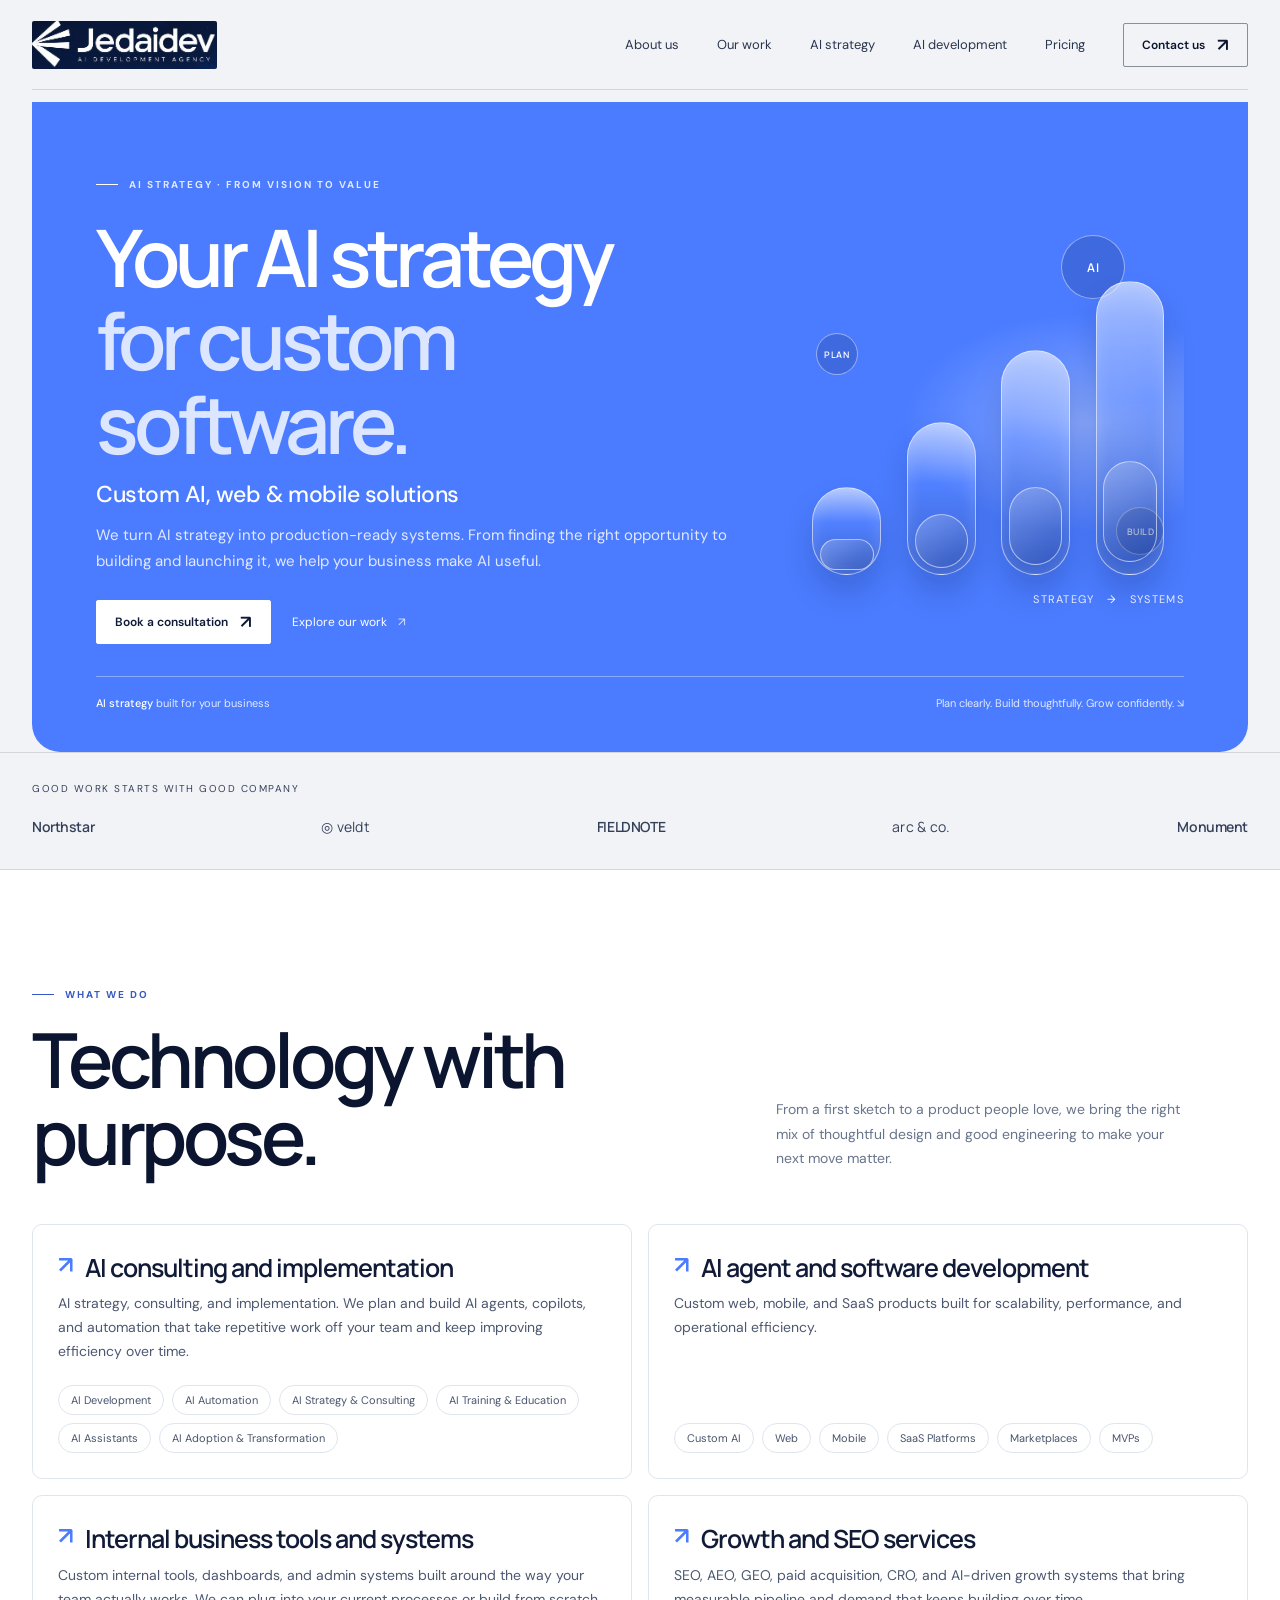
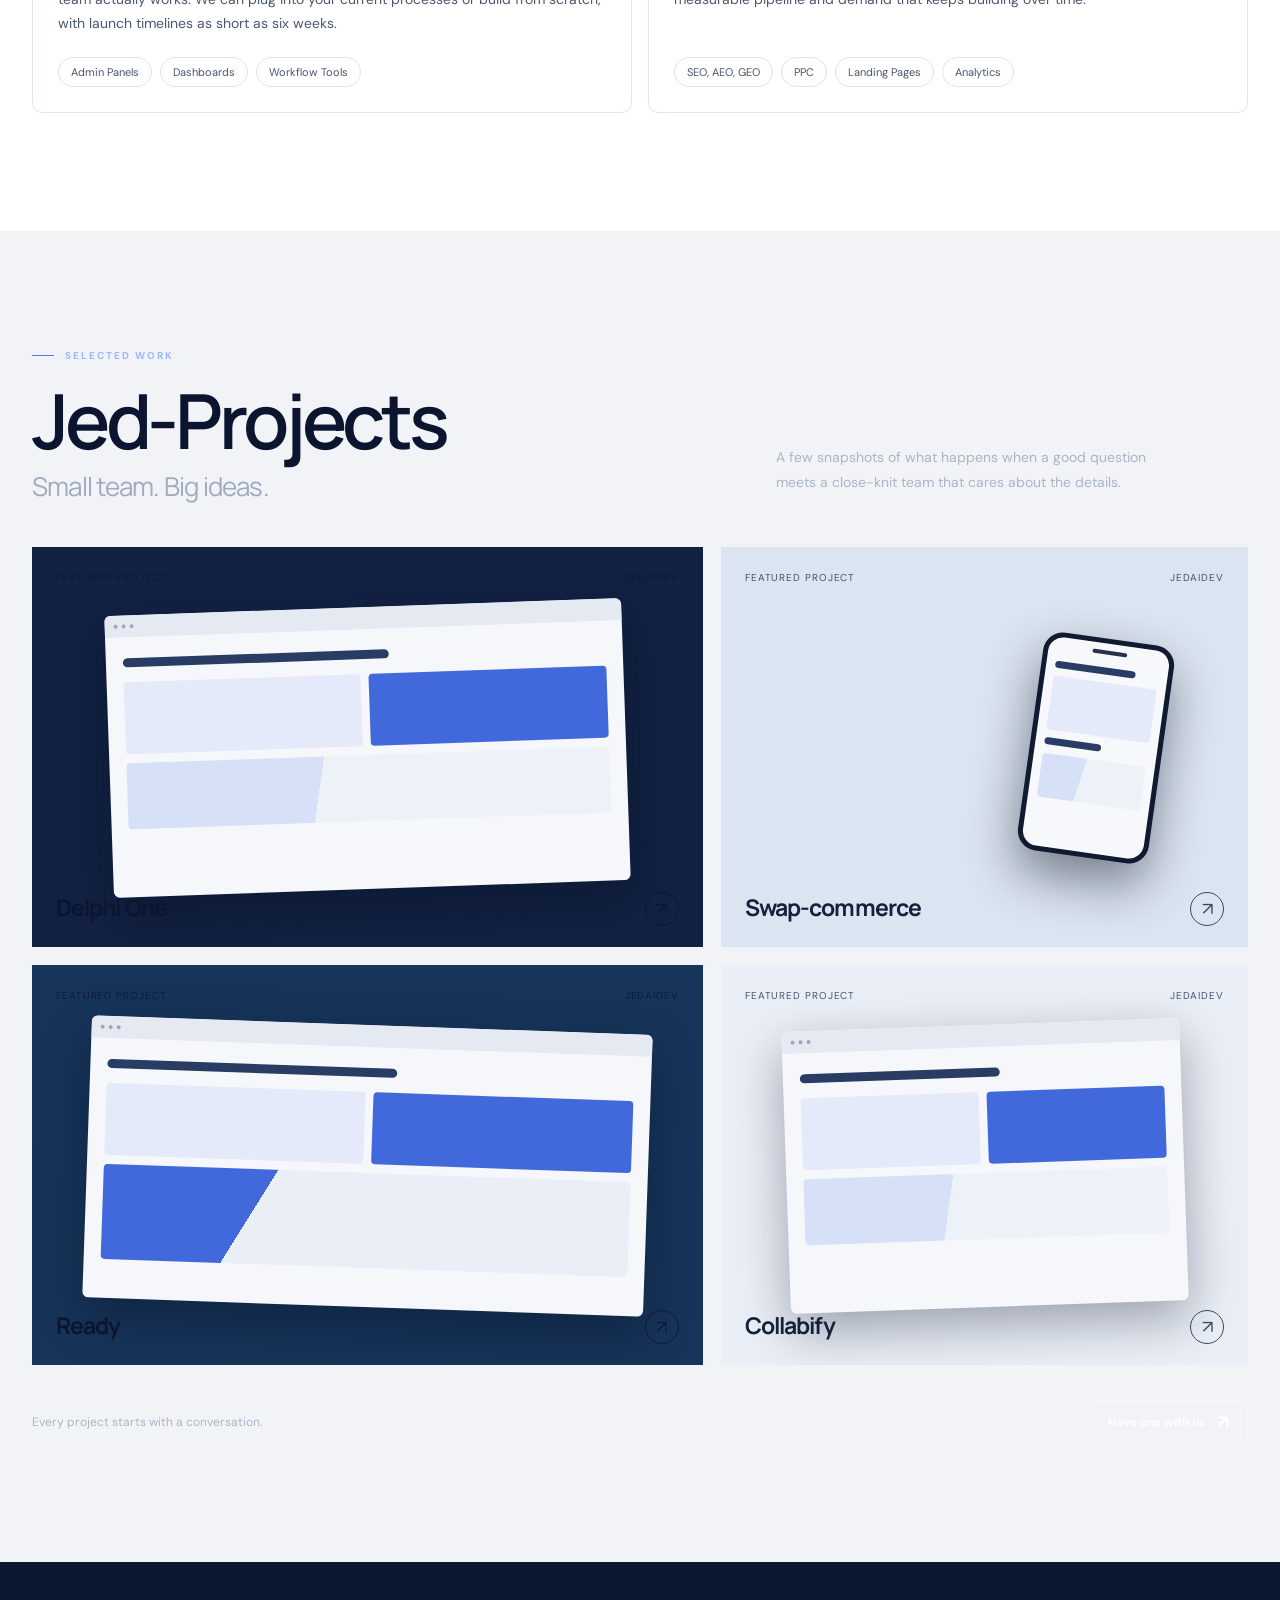
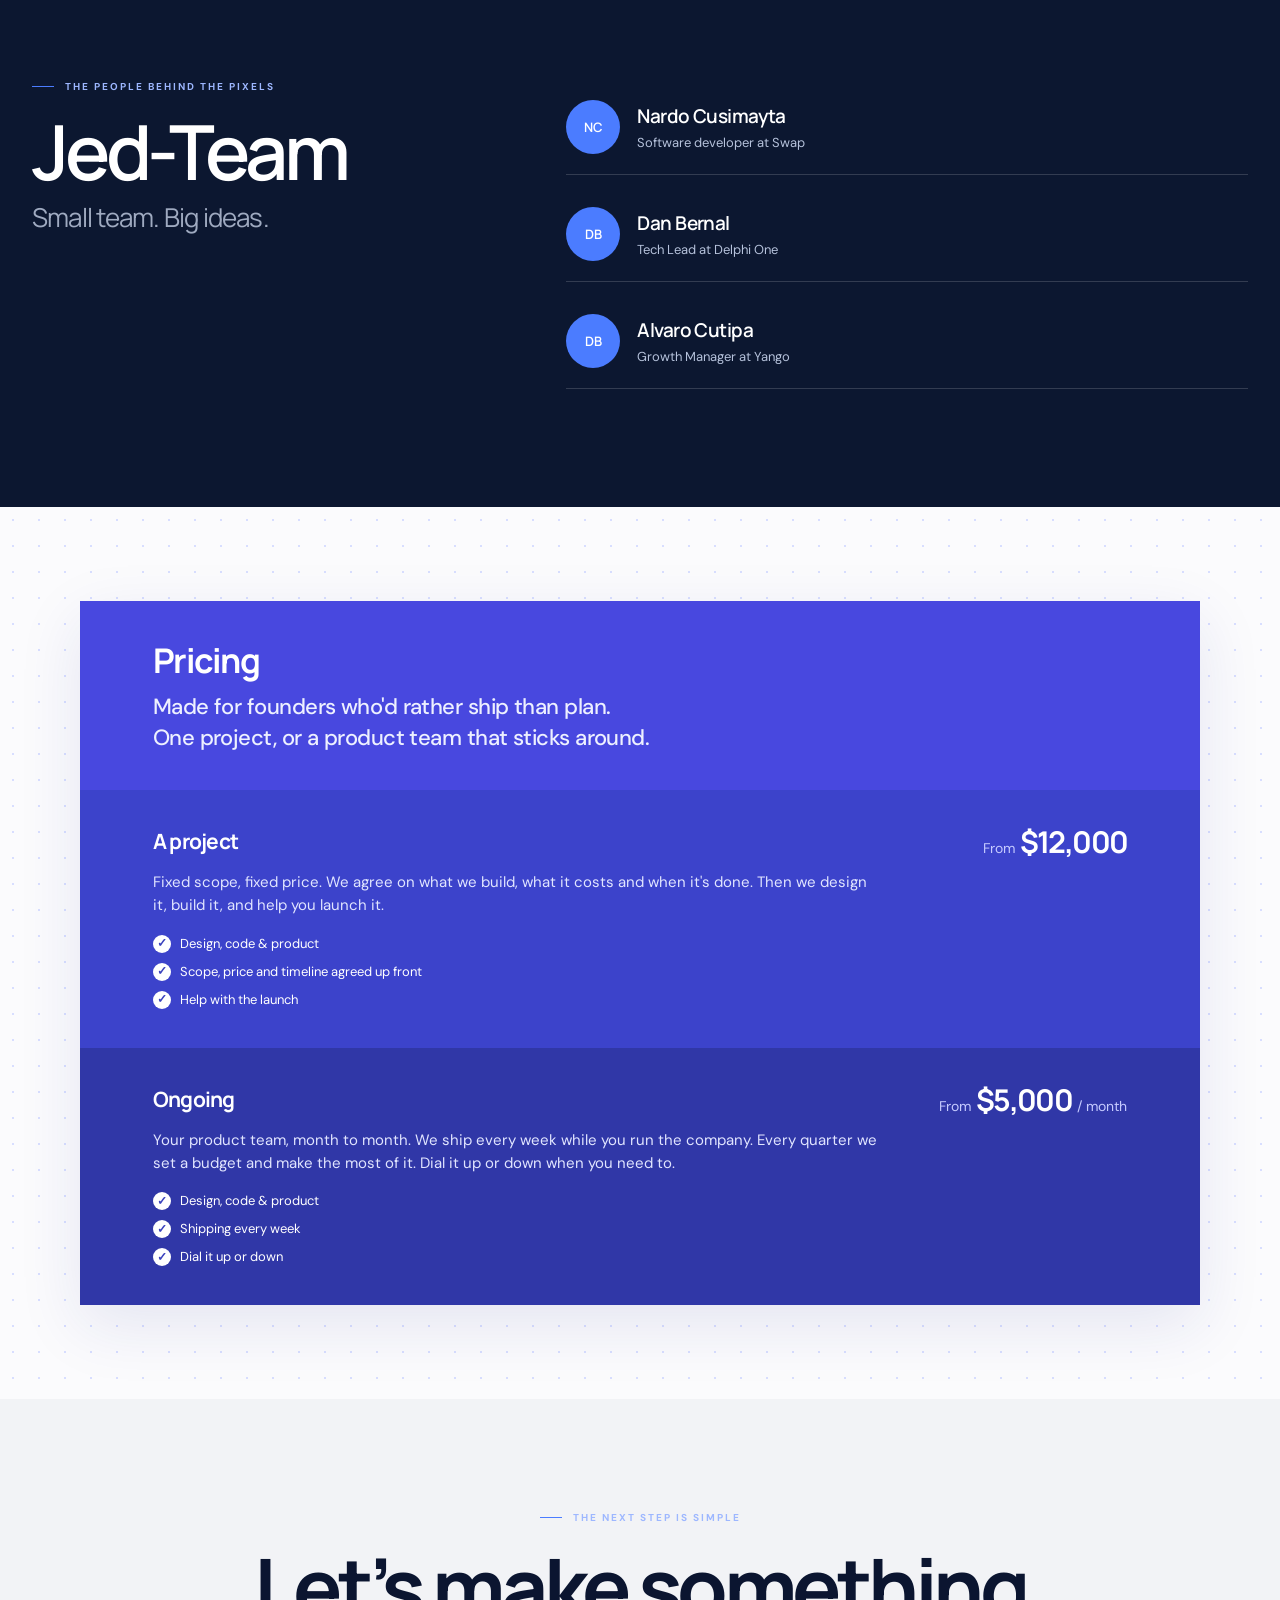
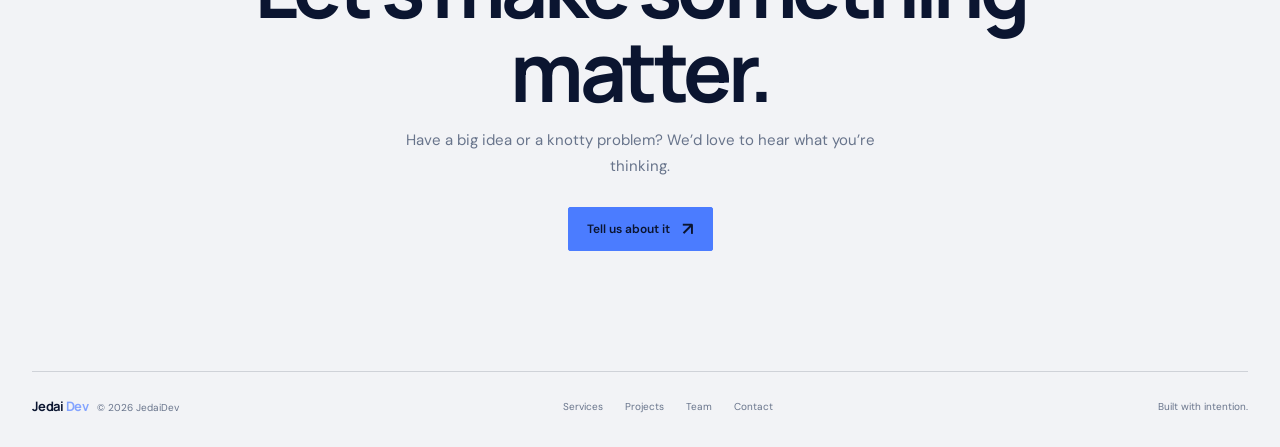
<file: index.html>
<!doctype html>
<html lang="en">
  <head>
    <meta charset="utf-8">
    <meta name="viewport" content="width=device-width, initial-scale=1">
    <meta name="theme-color" content="#080f22">
    <meta name="description" content="JedaiDev builds custom AI, web and mobile solutions for ambitious teams.">
    <title>
      JedaiDev — Custom AI, web &amp; mobile solutions
    </title>
    <link rel="stylesheet" href="styles.css">
    <link rel="preconnect" href="https://fonts.googleapis.com">
    <link rel="preconnect" href="https://fonts.gstatic.com" crossorigin>
    <link href="https://fonts.googleapis.com/css2?family=DM+Sans:wght@400;500;600;700&amp;family=Manrope:wght@400;500;600;700;800&amp;display=swap" rel="stylesheet">
  </head>
  <body>
    <header class="wrap topbar">
      <a class="brand" href="#top" aria-label="JedaiDev home">
        <img src="assets/jedaidev-logo-source.png" alt="JedaiDev AI Development Agency">
      </a>
      <nav class="nav" aria-label="Main navigation">
        <a href="#team">About us</a>
        <a href="#projects">Our work</a>
        <a href="#strategy">AI strategy</a>
        <a href="#services">AI development</a>
        <a href="#pricing">Pricing</a>
        <a class="nav-cta" href="#contact">Contact us <span class="arrow">↗</span></a>
      </nav>
      <button class="menu" aria-label="Open navigation" onclick="document.querySelector('.nav').classList.toggle('open')">☰</button>
    </header>
    <main id="top">
      <section class="wrap hero">
        <div class="hero-copy-wrap">
          <div class="eyebrow">AI strategy · from vision to value</div>
          <h1>Your AI strategy<br><span>for custom software.</span></h1>
          <p class="hero-subtitle">Custom AI, web &amp; mobile solutions</p>
          <p class="hero-copy">We turn AI strategy into production-ready systems. From finding the right opportunity to building and launching it, we help your business make AI useful.</p>
          <div class="hero-actions">
            <a class="button primary" href="#contact">Book a consultation <span class="arrow">↗</span></a>
            <a class="text-link" href="#projects">Explore our work <span>↗</span></a>
          </div>
        </div>
        <div class="hero-art" aria-hidden="true">
          <div class="strategy-orbit orbit-one"><span>AI</span></div>
          <div class="strategy-orbit orbit-two"><span>PLAN</span></div>
          <div class="strategy-orbit orbit-three"><span>BUILD</span></div>
          <div class="strategy-bars"><i></i><i></i><i></i><i></i></div>
          <div class="strategy-label">Strategy <span>→</span> Systems</div>
        </div>
        <div class="hero-foot">
          <span><strong>AI strategy</strong> built for your business</span>
          <span>Plan clearly. Build thoughtfully. Grow confidently. ↘</span>
        </div>
      </section>
    <section class="trust">
        <div class="wrap">
          <p>
            Good work starts with good company
          </p>
          <div class="client-list">
            <span>
              Northstar
            </span>
            <span>
              ◎ veldt
            </span>
            <span>
              FIELDNOTE
            </span>
            <span>
              arc &amp; co.
            </span>
            <span>
              Monument
            </span>
          </div>
        </div>
      </section>
      <section class="services section" id="services">
        <div class="wrap">
          <div class="section-head">
            <div>
              <div class="eyebrow">
                What we do
              </div>
              <h2>
                Technology with
                <br>
                purpose.
              </h2>
            </div>
            <p class="section-intro">
              From a first sketch to a product people love, we bring the right mix of thoughtful design and good engineering to make your next move matter.
            </p>
          </div>
          <div class="service-grid">
            <article class="service service-card" id="strategy">
              <div class="service-card-heading">
                <span class="service-arrow">↗</span>
                <h3>AI consulting and implementation</h3>
              </div>
              <p>AI strategy, consulting, and implementation. We plan and build AI agents, copilots, and automation that take repetitive work off your team and keep improving efficiency over time.</p>
              <div class="service-tags" aria-label="AI consulting services">
                <span>AI Development</span><span>AI Automation</span><span>AI Strategy &amp; Consulting</span>
                <span>AI Training &amp; Education</span><span>AI Assistants</span><span>AI Adoption &amp; Transformation</span>
              </div>
            </article>
            <article class="service service-card">
              <div class="service-card-heading">
                <span class="service-arrow">↗</span>
                <h3>AI agent and software development</h3>
              </div>
              <p>Custom web, mobile, and SaaS products built for scalability, performance, and operational efficiency.</p>
              <div class="service-tags" aria-label="Software development services">
                <span>Custom AI</span><span>Web</span><span>Mobile</span><span>SaaS Platforms</span><span>Marketplaces</span><span>MVPs</span>
              </div>
            </article>
            <article class="service service-card">
              <div class="service-card-heading">
                <span class="service-arrow">↗</span>
                <h3>Internal business tools and systems</h3>
              </div>
              <p>Custom internal tools, dashboards, and admin systems built around the way your team actually works. We can plug into your current processes or build from scratch, with launch timelines as short as six weeks.</p>
              <div class="service-tags" aria-label="Internal tools">
                <span>Admin Panels</span><span>Dashboards</span><span>Workflow Tools</span>
              </div>
            </article>
            <article class="service service-card">
              <div class="service-card-heading">
                <span class="service-arrow">↗</span>
                <h3>Growth and SEO services</h3>
              </div>
              <p>SEO, AEO, GEO, paid acquisition, CRO, and AI-driven growth systems that bring measurable pipeline and demand that keeps building over time.</p>
              <div class="service-tags" aria-label="Growth services">
                <span>SEO, AEO, GEO</span><span>PPC</span><span>Landing Pages</span><span>Analytics</span>
              </div>
            </article>
          </div>
        </div>
      </section>
      <section class="wrap section" id="projects">
        <div class="section-head">
          <div>
            <div class="eyebrow">
              Selected work
            </div>
            <h2>
              Jed-Projects
              <small>
                Small team. Big ideas.
              </small>
            </h2>
          </div>
          <p class="section-intro">
            A few snapshots of what happens when a good question meets a close-knit team that cares about the details.
          </p>
        </div>
        <div class="work-grid">
          <a class="project" href="#contact">
            <div class="project-meta">
              <span>
                Featured project
              </span>
              <span>
                JedaiDev
              </span>
            </div>
            <div class="project-visual">
              <div class="browser-ui">
                <div class="browser-top">
                  <i>
                  </i>
                  <i>
                  </i>
                  <i>
                  </i>
                </div>
                <div class="ui-content">
                  <div class="ui-title">
                  </div>
                  <div class="ui-row">
                    <div class="ui-box">
                    </div>
                    <div class="ui-box">
                    </div>
                  </div>
                  <div class="ui-bottom">
                  </div>
                </div>
              </div>
            </div>
            <h3>
              Delphi One
            </h3>
            <span class="project-link">
              ↗
            </span>
          </a>
          <a class="project" href="#contact">
            <div class="project-meta">
              <span>
                Featured project
              </span>
              <span>
                JedaiDev
              </span>
            </div>
            <div class="project-visual">
              <div class="mobile-ui">
                <div class="mobile-notch">
                </div>
                <div class="ui-title">
                </div>
                <div class="ui-box">
                </div>
                <div class="ui-title short">
                </div>
                <div class="ui-bottom">
                </div>
              </div>
            </div>
            <h3>
              Swap-commerce
            </h3>
            <span class="project-link">
              ↗
            </span>
          </a>
          <a class="project" href="#contact">
            <div class="project-meta">
              <span>
                Featured project
              </span>
              <span>
                JedaiDev
              </span>
            </div>
            <div class="project-visual dashboard">
              <div class="browser-ui">
                <div class="browser-top">
                  <i>
                  </i>
                  <i>
                  </i>
                  <i>
                  </i>
                </div>
                <div class="ui-content">
                  <div class="ui-title">
                  </div>
                  <div class="ui-row">
                    <div class="ui-box">
                    </div>
                    <div class="ui-box">
                    </div>
                  </div>
                  <div class="ui-bottom">
                  </div>
                </div>
              </div>
            </div>
            <h3>
              Ready
            </h3>
            <span class="project-link">
              ↗
            </span>
          </a>
          <a class="project" href="#contact">
            <div class="project-meta">
              <span>
                Featured project
              </span>
              <span>
                JedaiDev
              </span>
            </div>
            <div class="project-visual">
              <div class="browser-ui">
                <div class="browser-top">
                  <i>
                  </i>
                  <i>
                  </i>
                  <i>
                  </i>
                </div>
                <div class="ui-content">
                  <div class="ui-title">
                  </div>
                  <div class="ui-row">
                    <div class="ui-box">
                    </div>
                    <div class="ui-box">
                    </div>
                  </div>
                  <div class="ui-bottom">
                  </div>
                </div>
              </div>
            </div>
            <h3>
              Collabify
            </h3>
            <span class="project-link">
              ↗
            </span>
          </a>
        </div>
        <div class="work-footer">
          <span>
            Every project starts with a conversation.
          </span>
          <a class="button" href="#contact">
            Have one with us
            <span class="arrow">
              ↗
            </span>
          </a>
        </div>
      </section>
      <section class="team section" id="team">
        <div class="wrap team-grid">
          <div>
            <div class="eyebrow">
              The people behind the pixels
            </div>
            <h2>
              Jed-Team
              <small>
                Small team. Big ideas.
              </small>
            </h2>
          </div>
          <div class="team-people">
            <article class="team-person">
              <div class="team-avatar" aria-hidden="true">NC</div>
              <div>
                <h3>Nardo Cusimayta</h3>
                <p>Software developer at Swap</p>
              </div>
            </article>
            <article class="team-person">
              <div class="team-avatar" aria-hidden="true">DB</div>
              <div>
                <h3>Dan Bernal</h3>
                <p>Tech Lead at Delphi One</p>
              </div>
            </article>
            <article class="team-person">
              <div class="team-avatar" aria-hidden="true">DB</div>
              <div>
                <h3>Alvaro Cutipa</h3>
                <p>Growth Manager at Yango</p>
              </div>
            </article>
            
          </div>
        </div>
      </section>
      <section class="pricing-section" id="pricing" aria-labelledby="pricing-title">
        <div class="pricing-wrap">
          <div class="pricing-card">
            <header class="pricing-intro">
              <h2 id="pricing-title">Pricing</h2>
              <p>Made for founders who'd rather ship than plan.<br class="desktop-break"> One project, or a product team that sticks around.</p>
            </header>
            <article class="pricing-offer project-offer">
              <div class="offer-heading">
                <h3>A project</h3>
                <p class="offer-price"><span>From</span> <strong>$12,000</strong></p>
              </div>
              <p class="offer-description">Fixed scope, fixed price. We agree on what we build, what it costs and when it's done. Then we design it, build it, and help you launch it.</p>
              <ul class="offer-features">
                <li>Design, code &amp; product</li>
                <li>Scope, price and timeline agreed up front</li>
                <li>Help with the launch</li>
              </ul>
            </article>
            <article class="pricing-offer ongoing-offer">
              <div class="offer-heading">
                <h3>Ongoing</h3>
                <p class="offer-price"><span>From</span> <strong>$5,000</strong> <span>/ month</span></p>
              </div>
              <p class="offer-description">Your product team, month to month. We ship every week while you run the company. Every quarter we set a budget and make the most of it. Dial it up or down when you need to.</p>
              <ul class="offer-features">
                <li>Design, code &amp; product</li>
                <li>Shipping every week</li>
                <li>Dial it up or down</li>
              </ul>
            </article>
          </div>
        </div>
      </section>
      <section class="contact wrap" id="contact">
        <div class="eyebrow">
          The next step is simple
        </div>
        <h2>
          Let’s make something matter.
        </h2>
        <p>
          Have a big idea or a knotty problem? We’d love to hear what you’re thinking.
        </p>
        <a class="button primary" href="mailto:hello@jedaidev.com">
          Tell us about it
          <span class="arrow">
            ↗
          </span>
        </a>
      </section>
    </main>
    <footer class="wrap footer">
      <div>
        <span class="footer-brand">
          Jedai
          <span>
            Dev
          </span>
        </span>
        <span>
          &nbsp; © 2026 JedaiDev
        </span>
      </div>
      <div class="footer-links">
        <a href="#services">
          Services
        </a>
        <a href="#projects">
          Projects
        </a>
        <a href="#team">
          Team
        </a>
        <a href="#contact">
          Contact
        </a>
      </div>
      <span>
        Built with intention.
      </span>
    </footer>
  </body>
</html>
</file>
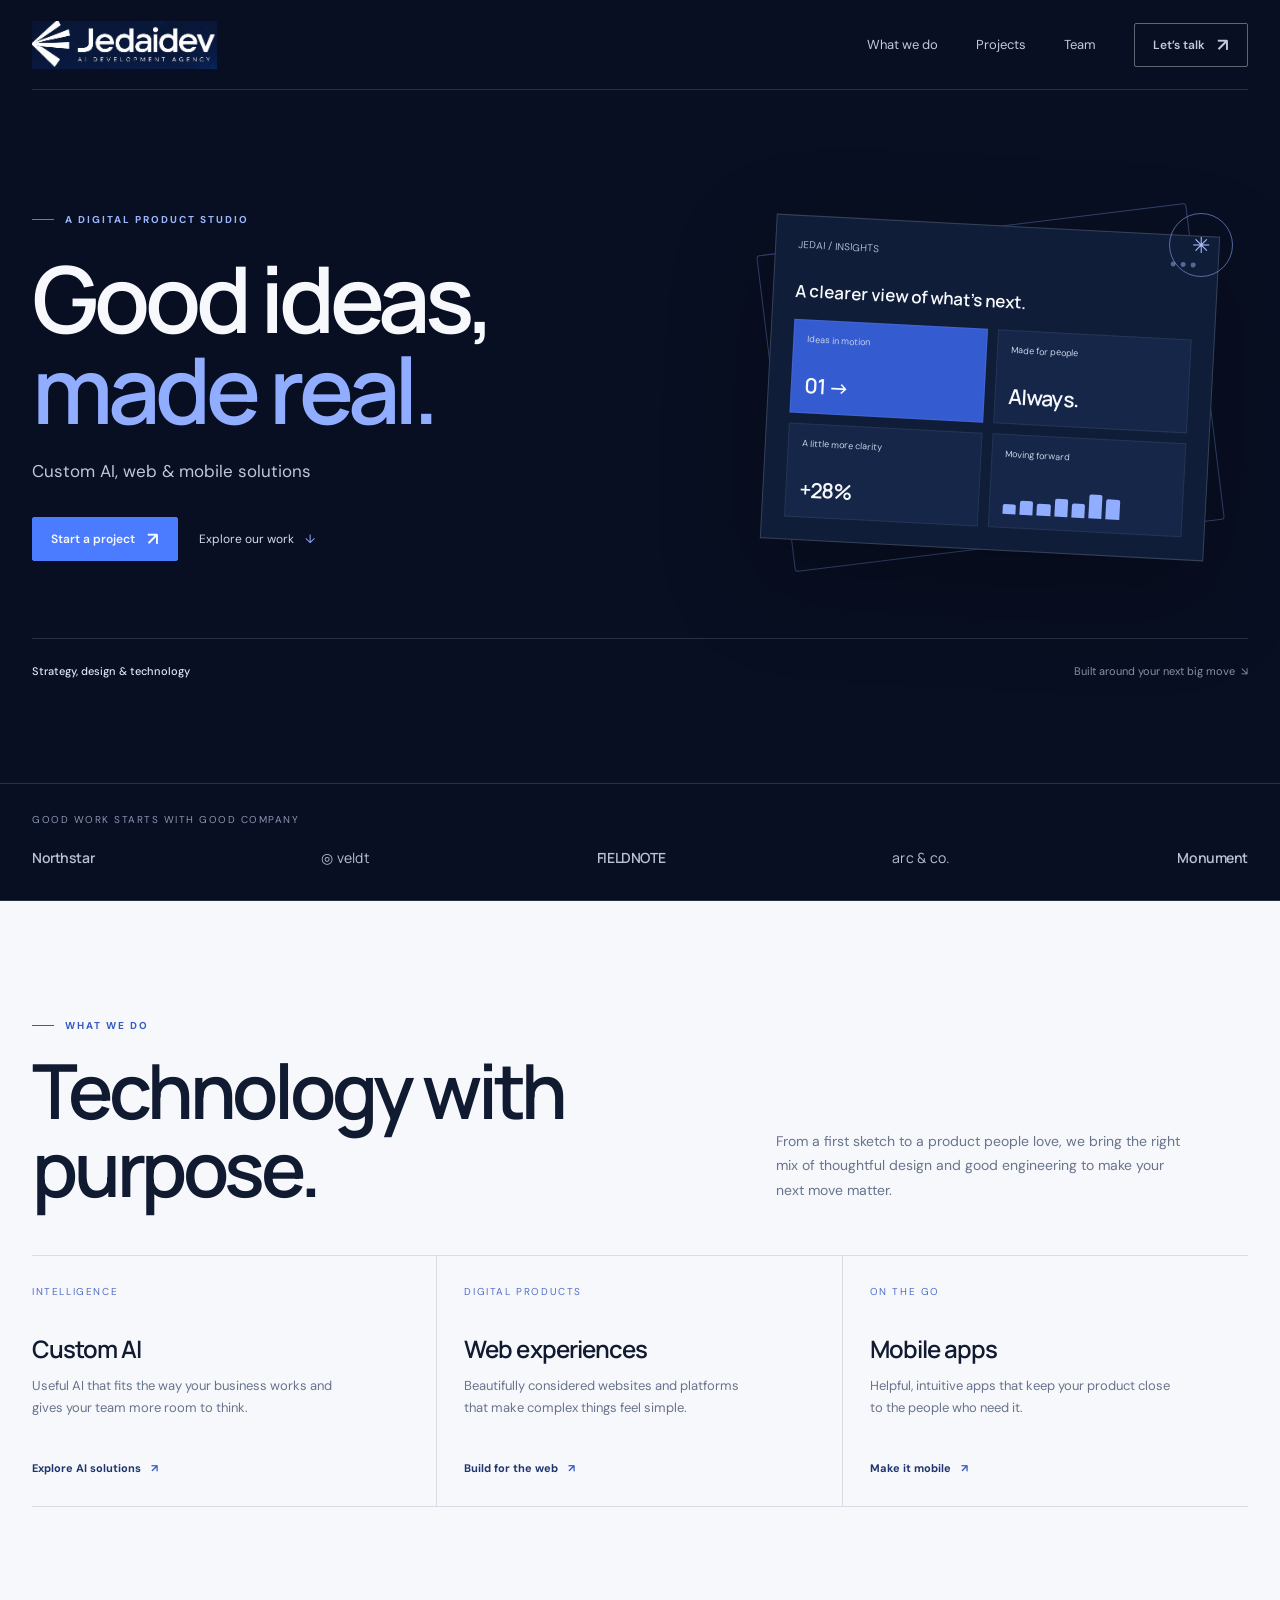
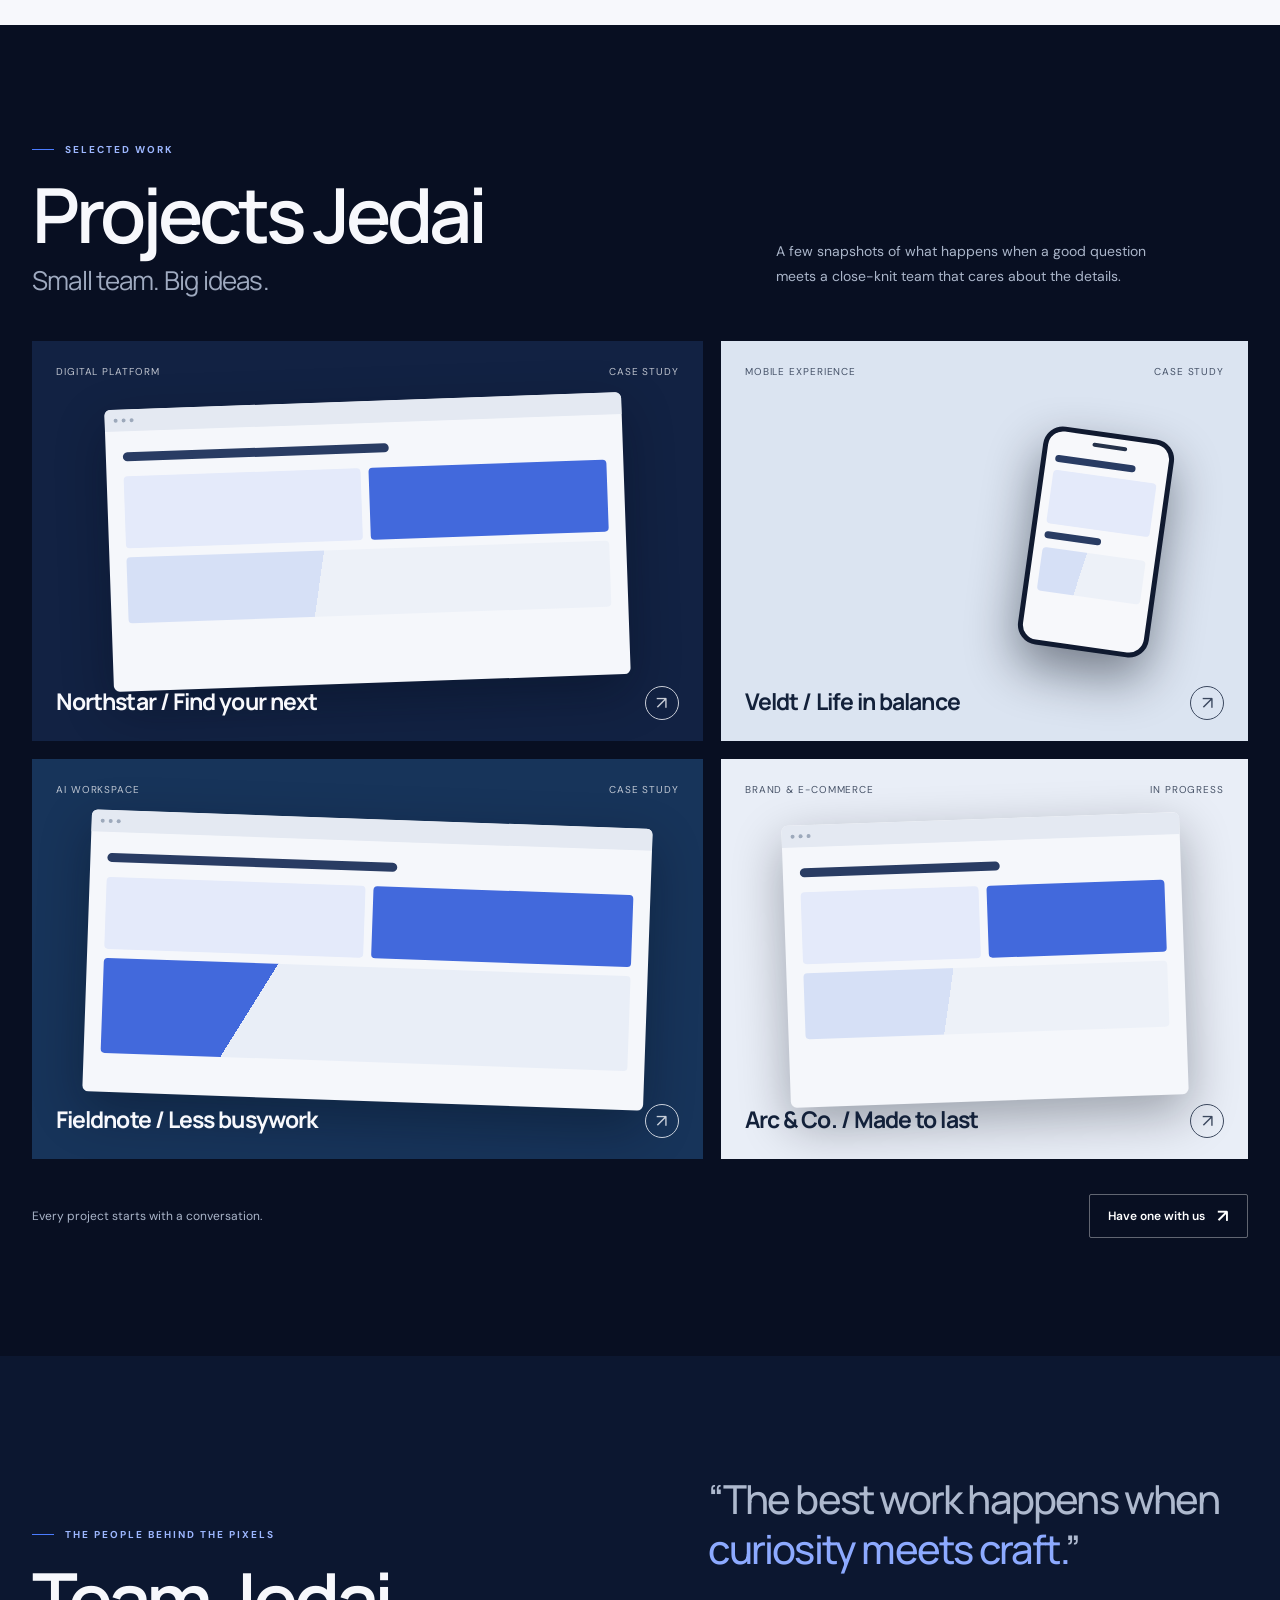
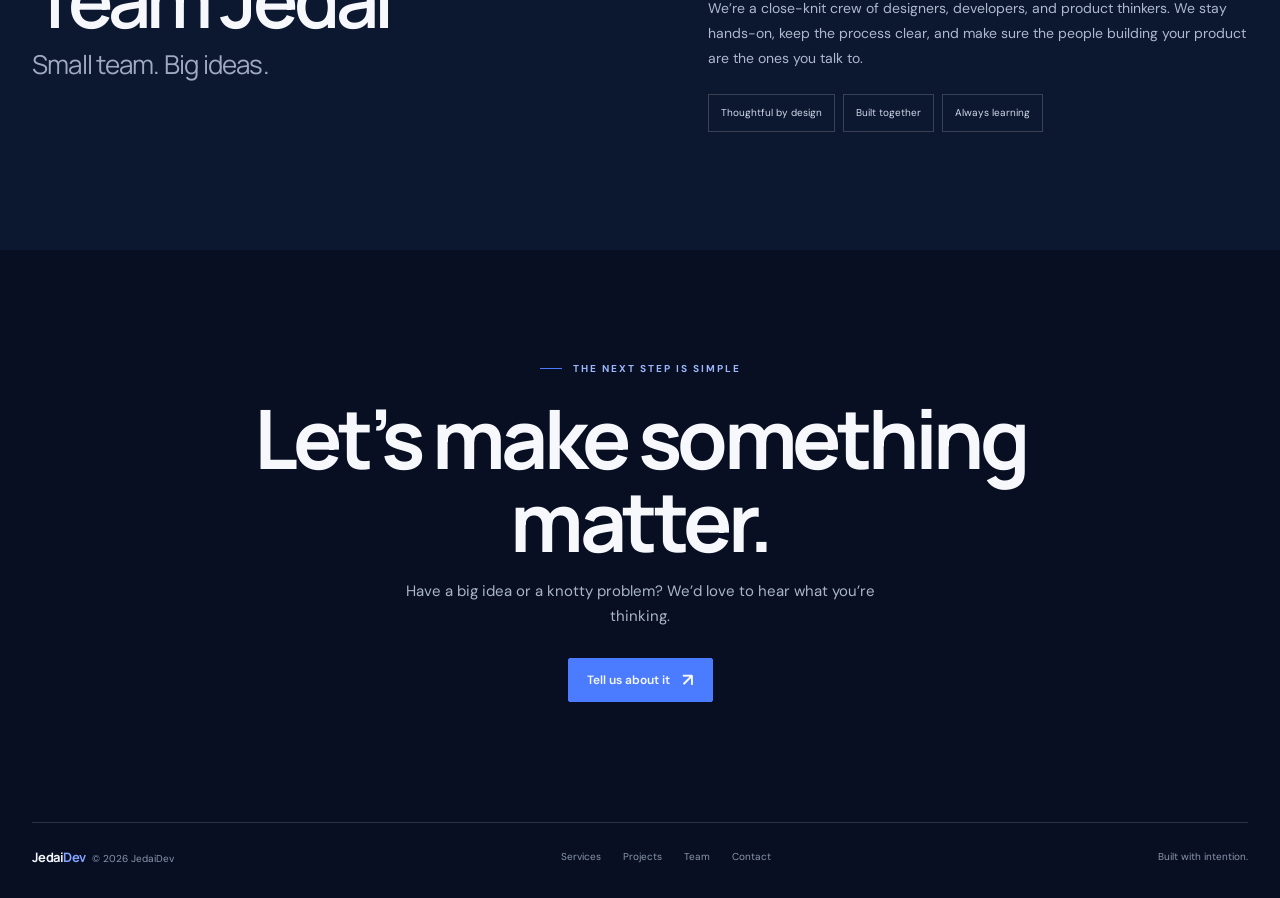
<file: index-2.html>
<!doctype html>
<html lang="en">
<head>
  <meta charset="utf-8">
  <meta name="viewport" content="width=device-width, initial-scale=1">
  <meta name="theme-color" content="#080f22">
  <meta name="description" content="JedaiDev builds custom AI, web and mobile solutions for ambitious teams.">
  <title>JedaiDev — Custom AI, web &amp; mobile solutions</title>
  <link rel="preconnect" href="https://fonts.googleapis.com">
  <link rel="preconnect" href="https://fonts.gstatic.com" crossorigin>
  <link href="https://fonts.googleapis.com/css2?family=DM+Sans:wght@400;500;600;700&family=Manrope:wght@400;500;600;700;800&display=swap" rel="stylesheet">
  <style>
    :root{--navy:#080f22;--navy-2:#0c1730;--blue:#4b7cff;--ice:#dce6ff;--white:#f7f8fc;--muted:#9da9c1;--line:rgba(222,231,255,.15);--page:min(1220px,calc(100% - 64px))}
    *{box-sizing:border-box}html{scroll-behavior:smooth;scroll-padding-top:90px}body{margin:0;background:var(--navy);color:var(--white);font-family:'DM Sans',sans-serif;-webkit-font-smoothing:antialiased}a{color:inherit;text-decoration:none}button{font:inherit}.wrap{width:var(--page);margin-inline:auto}.topbar{height:90px;display:flex;align-items:center;justify-content:space-between;border-bottom:1px solid var(--line)}.brand{display:flex;align-items:center;width:185px;height:48px;overflow:hidden;position:relative}.brand img{position:absolute;width:265px;height:265px;max-width:none;left:-42px;top:-109px;mix-blend-mode:screen}.nav{display:flex;gap:38px;align-items:center;font-size:13px;color:#c2cadd}.nav a{transition:color .2s}.nav a:hover{color:white}.nav-cta,.button{display:inline-flex;align-items:center;justify-content:center;gap:12px;border:1px solid rgba(255,255,255,.36);padding:13px 18px;border-radius:2px;font-size:12px;font-weight:600;transition:background .2s,border .2s,transform .2s}.nav-cta:hover,.button:hover{background:var(--blue);border-color:var(--blue);transform:translateY(-2px)}.arrow{font-size:18px;line-height:12px}.menu{display:none;border:0;background:none;color:white;font-size:24px;padding:8px}
    .hero{min-height:620px;padding:116px 0 105px;display:grid;grid-template-columns:1.1fr .9fr;gap:70px;align-items:center}.eyebrow{font-size:10px;letter-spacing:.2em;text-transform:uppercase;color:#9db7ff;font-weight:700;display:flex;align-items:center;gap:11px}.eyebrow:before{content:'';display:block;width:22px;height:1px;background:var(--blue)}h1,h2,h3,p{margin-top:0}h1,h2,h3{font-family:'Manrope',sans-serif;letter-spacing:-.055em}h1{font-size:clamp(56px,7.2vw,96px);line-height:.99;font-weight:600;margin:27px 0 22px;max-width:700px}h1 span{color:#91adff}.hero-copy{font-size:17px;color:#bec7d9;line-height:1.7;max-width:470px;margin-bottom:31px}.hero-actions{display:flex;gap:13px;align-items:center}.button.primary{background:var(--blue);border-color:var(--blue)}.text-link{font-size:12px;color:#d4daea;padding:12px 8px}.text-link span{margin-left:8px;color:#91adff}.hero-art{position:relative;min-height:362px;display:flex;align-items:center;justify-content:center}.art-frame{position:absolute;width:84%;height:88%;border:1px solid rgba(132,164,255,.35);transform:rotate(-7deg);border-radius:3px}.art-panel{position:relative;width:86%;background:#101d39;border:1px solid rgba(255,255,255,.16);padding:22px;box-shadow:0 35px 100px rgba(0,0,0,.28);transform:rotate(3deg)}.panel-head{display:flex;justify-content:space-between;align-items:center;font-size:10px;color:#aab6cf;margin-bottom:28px}.panel-dots{display:flex;gap:5px}.panel-dots i{width:5px;height:5px;border-radius:50%;background:#53698f}.panel-title{font-family:'Manrope';font-size:17px;font-weight:600;margin-bottom:17px}.panel-grid{display:grid;grid-template-columns:1fr 1fr;gap:10px}.mini-card{min-height:94px;padding:13px;background:#152648;border:1px solid rgba(255,255,255,.07);display:flex;flex-direction:column;justify-content:space-between}.mini-card.blue{background:#345bd0}.mini-label{font-size:9px;color:#c8d2e7}.mini-value{font:600 21px 'Manrope';letter-spacing:-.04em}.spark{height:24px;display:flex;align-items:end;gap:4px}.spark i{display:block;width:8%;background:#91adff;border-radius:2px 2px 0 0}.spark i:nth-child(1){height:40%}.spark i:nth-child(2){height:60%}.spark i:nth-child(3){height:48%}.spark i:nth-child(4){height:75%}.spark i:nth-child(5){height:60%}.spark i:nth-child(6){height:100%}.spark i:nth-child(7){height:82%}.orbit{position:absolute;right:3%;top:2%;height:64px;width:64px;border:1px solid rgba(145,173,255,.55);border-radius:50%;display:grid;place-items:center;color:#a9c0ff;font-size:22px}.hero-foot{grid-column:1/-1;border-top:1px solid var(--line);padding-top:25px;display:flex;justify-content:space-between;color:#8592ab;font-size:11px}.hero-foot strong{color:#dbe3f4;font-weight:500}
    .trust{border-block:1px solid var(--line);padding:29px 0 33px}.trust p{font-size:10px;color:#8996b0;letter-spacing:.15em;text-transform:uppercase;margin:0 0 22px}.client-list{display:flex;justify-content:space-between;gap:20px;align-items:center;color:#b8c2d4;font:600 14px 'Manrope';letter-spacing:-.03em}.client-list span:nth-child(2n){font-weight:400;letter-spacing:.02em}.section{padding:118px 0}.section-head{display:grid;grid-template-columns:1fr .7fr;gap:70px;align-items:end;margin-bottom:48px}.section h2{font-size:clamp(44px,6.3vw,76px);line-height:1.02;font-weight:600;margin:20px 0 0}.section h2 small{display:block;font-size:clamp(19px,2.2vw,26px);letter-spacing:-.03em;font-weight:400;color:#9faac0;margin-top:13px}.section-intro{color:#aab5c9;line-height:1.75;font-size:14px;max-width:410px;margin:0 0 5px}.services{background:var(--white);color:#101a30}.services .eyebrow{color:#3659c3}.services .eyebrow:before{background:#3659c3}.services .section-intro{color:#68748b}.service-grid{display:grid;grid-template-columns:repeat(3,1fr);border-top:1px solid #d8dce5;border-bottom:1px solid #d8dce5}.service{padding:29px 27px 31px 0;min-height:250px;display:flex;flex-direction:column;border-right:1px solid #d8dce5}.service:not(:first-child){padding-left:27px}.service:last-child{border-right:0}.service-no{font-size:10px;letter-spacing:.16em;color:#526fca}.service h3{font-size:24px;font-weight:600;letter-spacing:-.04em;margin:34px 0 10px}.service p{font-size:13px;color:#68748b;line-height:1.7;max-width:300px;margin-bottom:20px}.service a{font-size:11px;font-weight:700;color:#1f356d;margin-top:auto}.service a span{color:#375fc9;margin-left:7px}
    .work-grid{display:grid;grid-template-columns:1.12fr .88fr;gap:18px}.project{position:relative;overflow:hidden;min-height:340px;background:#122243;padding:24px;display:flex;flex-direction:column;justify-content:space-between}.project:nth-child(2){background:#dbe4f1;color:#13213a}.project:nth-child(3){background:#17345a}.project:nth-child(4){background:#e9eef7;color:#13213a}.project:nth-child(4),.project:nth-child(1){min-height:400px}.project-meta{display:flex;justify-content:space-between;align-items:center;font-size:10px;color:inherit;opacity:.75;letter-spacing:.09em;text-transform:uppercase}.project-visual{position:absolute;inset:60px 24px 58px;display:grid;place-items:center}.browser-ui{width:83%;height:100%;background:#f5f7fb;color:#18243e;border-radius:6px;box-shadow:0 18px 50px #02091655;overflow:hidden;transform:rotate(-2deg)}.browser-top{height:22px;background:#e4e9f2;display:flex;align-items:center;padding:0 9px;gap:4px}.browser-top i{width:4px;height:4px;background:#9da9bb;border-radius:50%}.ui-content{padding:17px}.ui-title{height:9px;width:55%;background:#293c63;border-radius:8px;margin:4px 0 15px}.ui-row{display:grid;grid-template-columns:1fr 1fr;gap:8px}.ui-box{height:72px;background:#e4eafa;border-radius:4px}.ui-box:nth-child(2){background:#4269dc}.ui-bottom{height:66px;margin-top:9px;background:linear-gradient(100deg,#d6e0f6 40%,#edf1f8 40%);border-radius:4px}.mobile-ui{position:absolute;right:13%;width:132px;height:220px;background:#f7f8fb;border:5px solid #101a30;border-radius:20px;padding:14px 9px;box-shadow:0 22px 50px #050a1777;transform:rotate(8deg)}.mobile-notch{width:35px;height:4px;border-radius:5px;background:#25324a;margin:-7px auto 13px}.mobile-ui .ui-title{width:78%;height:7px;margin:8px 0}.mobile-ui .ui-box{height:54px;margin-top:8px}.mobile-ui .ui-bottom{height:44px}.project-visual.dashboard .browser-ui{transform:rotate(2deg);width:90%}.project-visual.dashboard .ui-bottom{height:95px;background:linear-gradient(120deg,#4269dc 0 30%,#e9eef7 30%)}.project h3{position:relative;font-size:23px;margin:0;letter-spacing:-.04em}.project-link{position:absolute;right:24px;bottom:21px;width:34px;height:34px;border:1px solid currentColor;border-radius:50%;display:grid;place-items:center;font-size:18px;opacity:.8}.work-footer{display:flex;justify-content:space-between;align-items:center;margin-top:35px;color:#aab5c9;font-size:12px}.work-footer .button{color:white}
    .team{background:var(--navy-2)}.team-grid{display:grid;grid-template-columns:1.05fr .95fr;gap:80px;align-items:center}.team-quote{font:500 clamp(26px,3.2vw,40px)/1.25 'Manrope';letter-spacing:-.045em;margin:0}.team-quote span{color:#8daaff}.team-copy{color:#aeb9ce;font-size:14px;line-height:1.8}.team-copy p{margin-bottom:22px}.pill-row{display:flex;flex-wrap:wrap;gap:8px}.pill{border:1px solid rgba(255,255,255,.18);padding:9px 12px;font-size:10px;color:#d3dbec}.contact{padding:112px 0 120px;text-align:center}.contact .eyebrow{justify-content:center}.contact h2{font-size:clamp(44px,7vw,82px);line-height:1.02;margin:22px auto 15px;max-width:800px}.contact p{color:#aab5c9;font-size:15px;line-height:1.7;max-width:480px;margin:0 auto 28px}.footer{border-top:1px solid var(--line);padding:25px 0 32px;display:flex;justify-content:space-between;align-items:center;color:#8996ae;font-size:10px}.footer-links{display:flex;gap:22px}.footer-brand{font:700 13px 'Manrope';color:#f4f6fc;letter-spacing:-.04em}.footer-brand span{color:#84a4ff}
    @media(max-width:800px){:root{--page:min(100% - 40px,640px)}.topbar{height:76px}.nav{gap:20px}.nav a:not(.nav-cta){display:none}.brand{width:160px;height:43px}.brand img{width:235px;height:235px;left:-37px;top:-97px}.hero{padding:82px 0 54px;grid-template-columns:1fr;gap:32px;min-height:auto}.hero h1{font-size:clamp(58px,12vw,86px)}.hero-art{min-height:300px;max-width:500px;width:100%;margin:0 auto}.hero-foot{margin-top:15px}.section{padding:84px 0}.section-head{grid-template-columns:1fr;gap:19px;margin-bottom:35px}.section-intro{max-width:540px}.client-list{flex-wrap:wrap;justify-content:flex-start;column-gap:34px;row-gap:16px}.service{padding-right:16px}.service:not(:first-child){padding-left:16px}.service h3{font-size:20px}.work-grid{grid-template-columns:1fr 1fr}.project,.project:nth-child(1),.project:nth-child(4){min-height:310px}.team-grid{grid-template-columns:1fr;gap:28px}.contact{padding:85px 0}.footer{gap:20px}}
    @media(max-width:520px){:root{--page:calc(100% - 36px)}.nav-cta{padding:11px 12px;font-size:11px}.brand{width:139px}.brand img{width:215px;height:215px;left:-34px;top:-88px}.hero{padding-top:67px}.hero-copy{font-size:15px}.hero-art{min-height:265px}.art-panel{padding:15px}.panel-head{margin-bottom:20px}.mini-card{min-height:78px;padding:10px}.hero-foot{font-size:9px;gap:12px}.trust{padding:23px 0}.client-list{font-size:12px;column-gap:24px}.section{padding:72px 0}.service-grid{grid-template-columns:1fr;border-bottom:0}.service,.service:not(:first-child){min-height:0;padding:21px 0;border-right:0;border-bottom:1px solid #d8dce5}.service h3{margin:15px 0 7px}.service p{margin-bottom:15px}.work-grid{grid-template-columns:1fr;gap:13px}.project,.project:nth-child(1),.project:nth-child(4){min-height:330px}.project-visual{inset:55px 19px 52px}.project h3{font-size:21px}.work-footer{align-items:flex-start;gap:14px;flex-direction:column}.footer{align-items:flex-start;flex-direction:column}.footer-links{gap:17px}}
    @media(prefers-reduced-motion:reduce){html{scroll-behavior:auto}*,*:before,*:after{transition:none!important}}
  </style>
</head>
<body>
  <header class="wrap topbar">
    <a class="brand" href="#top" aria-label="JedaiDev home"><img src="assets/jedaidev-logo-source.png" alt="JedaiDev AI Development Agency"></a>
    <nav class="nav" aria-label="Main navigation"><a href="#services">What we do</a><a href="#projects">Projects</a><a href="#team">Team</a><a class="nav-cta" href="#contact">Let’s talk <span class="arrow">↗</span></a></nav>
    <button class="menu" aria-label="Open navigation" onclick="document.querySelector('.nav').classList.toggle('open')">☰</button>
  </header>
  <main id="top">
    <section class="wrap hero">
      <div><div class="eyebrow">A digital product studio</div><h1>Good ideas,<br><span>made real.</span></h1><p class="hero-copy">Custom AI, web &amp; mobile solutions</p><div class="hero-actions"><a class="button primary" href="#contact">Start a project <span class="arrow">↗</span></a><a class="text-link" href="#projects">Explore our work <span>↓</span></a></div></div>
      <div class="hero-art" aria-hidden="true"><div class="art-frame"></div><div class="art-panel"><div class="panel-head"><span>JEDAI / INSIGHTS</span><span class="panel-dots"><i></i><i></i><i></i></span></div><div class="panel-title">A clearer view of what’s next.</div><div class="panel-grid"><div class="mini-card blue"><span class="mini-label">Ideas in motion</span><span class="mini-value">01 →</span></div><div class="mini-card"><span class="mini-label">Made for people</span><span class="mini-value">Always.</span></div><div class="mini-card"><span class="mini-label">A little more clarity</span><span class="mini-value">+28%</span></div><div class="mini-card"><span class="mini-label">Moving forward</span><span class="spark"><i></i><i></i><i></i><i></i><i></i><i></i><i></i></span></div></div></div><div class="orbit">✳</div></div>
      <div class="hero-foot"><span><strong>Strategy, design &amp; technology</strong></span><span>Built around your next big move&nbsp; ↘</span></div>
    </section>
    <section class="trust"><div class="wrap"><p>Good work starts with good company</p><div class="client-list"><span>Northstar</span><span>◎ veldt</span><span>FIELDNOTE</span><span>arc &amp; co.</span><span>Monument</span></div></div></section>
    <section class="services section" id="services"><div class="wrap"><div class="section-head"><div><div class="eyebrow">What we do</div><h2>Technology with<br>purpose.</h2></div><p class="section-intro">From a first sketch to a product people love, we bring the right mix of thoughtful design and good engineering to make your next move matter.</p></div><div class="service-grid"><article class="service"><span class="service-no">INTELLIGENCE</span><h3>Custom AI</h3><p>Useful AI that fits the way your business works and gives your team more room to think.</p><a href="#contact">Explore AI solutions <span>↗</span></a></article><article class="service"><span class="service-no">DIGITAL PRODUCTS</span><h3>Web experiences</h3><p>Beautifully considered websites and platforms that make complex things feel simple.</p><a href="#contact">Build for the web <span>↗</span></a></article><article class="service"><span class="service-no">ON THE GO</span><h3>Mobile apps</h3><p>Helpful, intuitive apps that keep your product close to the people who need it.</p><a href="#contact">Make it mobile <span>↗</span></a></article></div></div></section>
    <section class="wrap section" id="projects"><div class="section-head"><div><div class="eyebrow">Selected work</div><h2>Projects Jedai<small>Small team. Big ideas.</small></h2></div><p class="section-intro">A few snapshots of what happens when a good question meets a close-knit team that cares about the details.</p></div><div class="work-grid"><a class="project" href="#contact"><div class="project-meta"><span>Digital platform</span><span>Case study</span></div><div class="project-visual"><div class="browser-ui"><div class="browser-top"><i></i><i></i><i></i></div><div class="ui-content"><div class="ui-title"></div><div class="ui-row"><div class="ui-box"></div><div class="ui-box"></div></div><div class="ui-bottom"></div></div></div></div><h3>Northstar / Find your next</h3><span class="project-link">↗</span></a><a class="project" href="#contact"><div class="project-meta"><span>Mobile experience</span><span>Case study</span></div><div class="project-visual"><div class="mobile-ui"><div class="mobile-notch"></div><div class="ui-title"></div><div class="ui-box"></div><div class="ui-title" style="width:55%"></div><div class="ui-bottom"></div></div></div><h3>Veldt / Life in balance</h3><span class="project-link">↗</span></a><a class="project" href="#contact"><div class="project-meta"><span>AI workspace</span><span>Case study</span></div><div class="project-visual dashboard"><div class="browser-ui"><div class="browser-top"><i></i><i></i><i></i></div><div class="ui-content"><div class="ui-title"></div><div class="ui-row"><div class="ui-box"></div><div class="ui-box"></div></div><div class="ui-bottom"></div></div></div></div><h3>Fieldnote / Less busywork</h3><span class="project-link">↗</span></a><a class="project" href="#contact"><div class="project-meta"><span>Brand &amp; e-commerce</span><span>IN PROGRESS</span></div><div class="project-visual"><div class="browser-ui"><div class="browser-top"><i></i><i></i><i></i></div><div class="ui-content"><div class="ui-title"></div><div class="ui-row"><div class="ui-box"></div><div class="ui-box"></div></div><div class="ui-bottom"></div></div></div></div><h3>Arc &amp; Co. / Made to last</h3><span class="project-link">↗</span></a></div><div class="work-footer"><span>Every project starts with a conversation.</span><a class="button" href="#contact">Have one with us <span class="arrow">↗</span></a></div></section>
    <section class="team section" id="team"><div class="wrap team-grid"><div><div class="eyebrow">The people behind the pixels</div><h2>Team Jedai<small>Small team. Big ideas.</small></h2></div><div class="team-copy"><p class="team-quote">“The best work happens when <span>curiosity meets craft.</span>”</p><p>We’re a close-knit crew of designers, developers, and product thinkers. We stay hands-on, keep the process clear, and make sure the people building your product are the ones you talk to.</p><div class="pill-row"><span class="pill">Thoughtful by design</span><span class="pill">Built together</span><span class="pill">Always learning</span></div></div></div></section>
    <section class="contact wrap" id="contact"><div class="eyebrow">The next step is simple</div><h2>Let’s make something matter.</h2><p>Have a big idea or a knotty problem? We’d love to hear what you’re thinking.</p><a class="button primary" href="mailto:hello@jedaidev.com">Tell us about it <span class="arrow">↗</span></a></section>
  </main>
  <footer class="wrap footer"><div><span class="footer-brand">Jedai<span>Dev</span></span><span>&nbsp; © 2026 JedaiDev</span></div><div class="footer-links"><a href="#services">Services</a><a href="#projects">Projects</a><a href="#team">Team</a><a href="#contact">Contact</a></div><span>Built with intention.</span></footer>
  <style>.nav.open{display:flex}@media(max-width:800px){.menu{display:block}.nav{display:none;position:absolute;z-index:5;top:76px;left:0;right:0;background:#0c1730;padding:20px var(--page);border-bottom:1px solid var(--line);flex-direction:column;align-items:stretch;gap:16px}.nav.open{display:flex}.nav a:not(.nav-cta){display:block}.nav-cta{align-self:flex-start}}</style>
</body>
</html>
</file>
<file: styles.css>
:root {
  --navy:#080f22;
  --navy-2:#0c1730;
  --blue:#4b7cff;
  --ice:#dce6ff;
  --white:#f7f8fc;
  --muted:#9da9c1;
  --line:rgba(222,231,255,.15);
  --page:min(1220px,calc(100% - 64px))
}
* {
  box-sizing:border-box
}
html {
  scroll-behavior:smooth;
  scroll-padding-top:90px
}
body {
  margin:0;
  background:var(--navy);
  color:var(--white);
  font-family:'DM Sans',sans-serif;
  -webkit-font-smoothing:antialiased
}
a {
  color:inherit;
  text-decoration:none
}
button {
  font:inherit
}
.wrap {
  width:var(--page);
  margin-inline:auto
}
.topbar {
  height:90px;
  display:flex;
  align-items:center;
  justify-content:space-between;
  border-bottom:1px solid var(--line)
}
.brand {
  display:flex;
  align-items:center;
  width:185px;
  height:48px;
  overflow:hidden;
  position:relative
}
.brand img {
  position:absolute;
  width:265px;
  height:265px;
  max-width:none;
  left:-42px;
  top:-109px;
  mix-blend-mode:screen
}
.nav {
  display:flex;
  gap:38px;
  align-items:center;
  font-size:13px;
  color:#c2cadd
}
.nav a {
  transition:color .2s
}
.nav a:hover {
  color:white
}
.nav-cta,.button {
  display:inline-flex;
  align-items:center;
  justify-content:center;
  gap:12px;
  border:1px solid rgba(255,255,255,.36);
  padding:13px 18px;
  border-radius:2px;
  font-size:12px;
  font-weight:600;
  transition:background .2s,border .2s,transform .2s
}
.nav-cta:hover,.button:hover {
  background:var(--blue);
  border-color:var(--blue);
  transform:translateY(-2px)
}
.arrow {
  font-size:18px;
  line-height:12px
}
.menu {
  display:none;
  border:0;
  background:none;
  color:white;
  font-size:24px;
  padding:8px
}
.hero {
  min-height:620px;
  padding:116px 0 105px;
  display:grid;
  grid-template-columns:1.1fr .9fr;
  gap:70px;
  align-items:center
}
.eyebrow {
  font-size:10px;
  letter-spacing:.2em;
  text-transform:uppercase;
  color:#9db7ff;
  font-weight:700;
  display:flex;
  align-items:center;
  gap:11px
}
.eyebrow:before {
  content:'';
  display:block;
  width:22px;
  height:1px;
  background:var(--blue)
}
h1,h2,h3,p {
  margin-top:0
}
h1,h2,h3 {
  font-family:'Manrope',sans-serif;
  letter-spacing:-.055em
}
h1 {
  font-size:clamp(56px,7.2vw,96px);
  line-height:.99;
  font-weight:600;
  margin:27px 0 22px;
  max-width:700px
}
h1 span {
  color:#91adff
}
.hero-copy {
  font-size:17px;
  color:#bec7d9;
  line-height:1.7;
  max-width:470px;
  margin-bottom:31px
}
.hero-actions {
  display:flex;
  gap:13px;
  align-items:center
}
.button.primary {
  background:var(--blue);
  border-color:var(--blue)
}
.text-link {
  font-size:12px;
  color:#d4daea;
  padding:12px 8px
}
.text-link span {
  margin-left:8px;
  color:#91adff
}
.hero-art {
  position:relative;
  min-height:362px;
  display:flex;
  align-items:center;
  justify-content:center
}
.art-frame {
  position:absolute;
  width:84%;
  height:88%;
  border:1px solid rgba(132,164,255,.35);
  transform:rotate(-7deg);
  border-radius:3px
}
.art-panel {
  position:relative;
  width:86%;
  background:#101d39;
  border:1px solid rgba(255,255,255,.16);
  padding:22px;
  box-shadow:0 35px 100px rgba(0,0,0,.28);
  transform:rotate(3deg)
}
.panel-head {
  display:flex;
  justify-content:space-between;
  align-items:center;
  font-size:10px;
  color:#aab6cf;
  margin-bottom:28px
}
.panel-dots {
  display:flex;
  gap:5px
}
.panel-dots i {
  width:5px;
  height:5px;
  border-radius:50%;
  background:#53698f
}
.panel-title {
  font-family:'Manrope';
  font-size:17px;
  font-weight:600;
  margin-bottom:17px
}
.panel-grid {
  display:grid;
  grid-template-columns:1fr 1fr;
  gap:10px
}
.mini-card {
  min-height:94px;
  padding:13px;
  background:#152648;
  border:1px solid rgba(255,255,255,.07);
  display:flex;
  flex-direction:column;
  justify-content:space-between
}
.mini-card.blue {
  background:#345bd0
}
.mini-label {
  font-size:9px;
  color:#c8d2e7
}
.mini-value {
  font:600 21px 'Manrope';
  letter-spacing:-.04em
}
.spark {
  height:24px;
  display:flex;
  align-items:end;
  gap:4px
}
.spark i {
  display:block;
  width:8%;
  background:#91adff;
  border-radius:2px 2px 0 0
}
.spark i:nth-child(1) {
  height:40%
}
.spark i:nth-child(2) {
  height:60%
}
.spark i:nth-child(3) {
  height:48%
}
.spark i:nth-child(4) {
  height:75%
}
.spark i:nth-child(5) {
  height:60%
}
.spark i:nth-child(6) {
  height:100%
}
.spark i:nth-child(7) {
  height:82%
}
.orbit {
  position:absolute;
  right:3%;
  top:2%;
  height:64px;
  width:64px;
  border:1px solid rgba(145,173,255,.55);
  border-radius:50%;
  display:grid;
  place-items:center;
  color:#a9c0ff;
  font-size:22px
}
.hero-foot {
  grid-column:1/-1;
  border-top:1px solid var(--line);
  padding-top:25px;
  display:flex;
  justify-content:space-between;
  color:#8592ab;
  font-size:11px
}
.hero-foot strong {
  color:#dbe3f4;
  font-weight:500
}
.trust {
  border-block:1px solid var(--line);
  padding:29px 0 33px
}
.trust p {
  font-size:10px;
  color:#8996b0;
  letter-spacing:.15em;
  text-transform:uppercase;
  margin:0 0 22px
}
.client-list {
  display:flex;
  justify-content:space-between;
  gap:20px;
  align-items:center;
  color:#b8c2d4;
  font:600 14px 'Manrope';
  letter-spacing:-.03em
}
.client-list span:nth-child(2n) {
  font-weight:400;
  letter-spacing:.02em
}
.section {
  padding:118px 0
}
.section-head {
  display:grid;
  grid-template-columns:1fr .7fr;
  gap:70px;
  align-items:end;
  margin-bottom:48px
}
.section h2 {
  font-size:clamp(44px,6.3vw,76px);
  line-height:1.02;
  font-weight:600;
  margin:20px 0 0
}
.section h2 small {
  display:block;
  font-size:clamp(19px,2.2vw,26px);
  letter-spacing:-.03em;
  font-weight:400;
  color:#9faac0;
  margin-top:13px
}
.section-intro {
  color:#aab5c9;
  line-height:1.75;
  font-size:14px;
  max-width:410px;
  margin:0 0 5px
}
.services {
  background:var(--white);
  color:#101a30
}
.services .eyebrow {
  color:#3659c3
}
.services .eyebrow:before {
  background:#3659c3
}
.services .section-intro {
  color:#68748b
}
.service-grid {
  display:grid;
  grid-template-columns:repeat(3,1fr);
  border-top:1px solid #d8dce5;
  border-bottom:1px solid #d8dce5
}
.service {
  padding:29px 27px 31px 0;
  min-height:250px;
  display:flex;
  flex-direction:column;
  border-right:1px solid #d8dce5
}
.service:not(:first-child) {
  padding-left:27px
}
.service:last-child {
  border-right:0
}
.service-no {
  font-size:10px;
  letter-spacing:.16em;
  color:#526fca
}
.service h3 {
  font-size:24px;
  font-weight:600;
  letter-spacing:-.04em;
  margin:34px 0 10px
}
.service p {
  font-size:13px;
  color:#68748b;
  line-height:1.7;
  max-width:300px;
  margin-bottom:20px
}
.service a {
  font-size:11px;
  font-weight:700;
  color:#1f356d;
  margin-top:auto
}
.service a span {
  color:#375fc9;
  margin-left:7px
}
.work-grid {
  display:grid;
  grid-template-columns:1.12fr .88fr;
  gap:18px
}
.project {
  position:relative;
  overflow:hidden;
  min-height:340px;
  background:#122243;
  padding:24px;
  display:flex;
  flex-direction:column;
  justify-content:space-between
}
.project:nth-child(2) {
  background:#dbe4f1;
  color:#13213a
}
.project:nth-child(3) {
  background:#17345a
}
.project:nth-child(4) {
  background:#e9eef7;
  color:#13213a
}
.project:nth-child(4),.project:nth-child(1) {
  min-height:400px
}
.project-meta {
  display:flex;
  justify-content:space-between;
  align-items:center;
  font-size:10px;
  color:inherit;
  opacity:.75;
  letter-spacing:.09em;
  text-transform:uppercase
}
.project-visual {
  position:absolute;
  inset:60px 24px 58px;
  display:grid;
  place-items:center
}
.project .eyebrow {
  color:#3659c3
}
.project .eyebrow:before {
  background:#3659c3
}
.browser-ui {
  width:83%;
  height:100%;
  background:#f5f7fb;
  color:#18243e;
  border-radius:6px;
  box-shadow:0 18px 50px #02091655;
  overflow:hidden;
  transform:rotate(-2deg)
}
.browser-top {
  height:22px;
  background:#e4e9f2;
  display:flex;
  align-items:center;
  padding:0 9px;
  gap:4px
}
.browser-top i {
  width:4px;
  height:4px;
  background:#9da9bb;
  border-radius:50%
}
.ui-content {
  padding:17px
}
.ui-title {
  height:9px;
  width:55%;
  background:#293c63;
  border-radius:8px;
  margin:4px 0 15px
}
.ui-row {
  display:grid;
  grid-template-columns:1fr 1fr;
  gap:8px
}
.ui-box {
  height:72px;
  background:#e4eafa;
  border-radius:4px
}
.ui-box:nth-child(2) {
  background:#4269dc
}
.ui-bottom {
  height:66px;
  margin-top:9px;
  background:linear-gradient(100deg,#d6e0f6 40%,#edf1f8 40%);
  border-radius:4px
}
.mobile-ui {
  position:absolute;
  right:13%;
  width:132px;
  height:220px;
  background:#f7f8fb;
  border:5px solid #101a30;
  border-radius:20px;
  padding:14px 9px;
  box-shadow:0 22px 50px #050a1777;
  transform:rotate(8deg)
}
.mobile-notch {
  width:35px;
  height:4px;
  border-radius:5px;
  background:#25324a;
  margin:-7px auto 13px
}
.mobile-ui .ui-title {
  width:78%;
  height:7px;
  margin:8px 0
}
.mobile-ui .ui-box {
  height:54px;
  margin-top:8px
}
.mobile-ui .ui-bottom {
  height:44px
}
.project-visual.dashboard .browser-ui {
  transform:rotate(2deg);
  width:90%
}
.project-visual.dashboard .ui-bottom {
  height:95px;
  background:linear-gradient(120deg,#4269dc 0 30%,#e9eef7 30%)
}
.project h3 {
  position:relative;
  font-size:23px;
  margin:0;
  letter-spacing:-.04em
}
.project-link {
  position:absolute;
  right:24px;
  bottom:21px;
  width:34px;
  height:34px;
  border:1px solid currentColor;
  border-radius:50%;
  display:grid;
  place-items:center;
  font-size:18px;
  opacity:.8
}
.work-footer {
  display:flex;
  justify-content:space-between;
  align-items:center;
  margin-top:35px;
  color:#aab5c9;
  font-size:12px
}
.work-footer .button {
  color:white
}
.team {
  background:var(--navy-2)
}
.team-grid {
  display:grid;
  grid-template-columns:1.05fr .95fr;
  gap:80px;
  align-items:center
}
.team-quote {
  font:500 clamp(26px,3.2vw,40px)/1.25 'Manrope';
  letter-spacing:-.045em;
  margin:0
}
.team-quote span {
  color:#8daaff
}
.team-copy {
  color:#aeb9ce;
  font-size:14px;
  line-height:1.8
}
.team-copy p {
  margin-bottom:22px
}
.pill-row {
  display:flex;
  flex-wrap:wrap;
  gap:8px
}
.pill {
  border:1px solid rgba(255,255,255,.18);
  padding:9px 12px;
  font-size:10px;
  color:#d3dbec
}
.contact {
  padding:112px 0 120px;
  text-align:center
}
.contact .eyebrow {
  justify-content:center
}
.contact h2 {
  font-size:clamp(44px,7vw,82px);
  line-height:1.02;
  margin:22px auto 15px;
  max-width:800px
}
.contact p {
  color:#aab5c9;
  font-size:15px;
  line-height:1.7;
  max-width:480px;
  margin:0 auto 28px
}
.footer {
  border-top:1px solid var(--line);
  padding:25px 0 32px;
  display:flex;
  justify-content:space-between;
  align-items:center;
  color:#8996ae;
  font-size:10px
}
.footer-links {
  display:flex;
  gap:22px
}
.footer-brand {
  font:700 13px 'Manrope';
  color:#f4f6fc;
  letter-spacing:-.04em
}
.footer-brand span {
  color:#84a4ff
}
@media(max-width:800px) {
  :root {
    --page:min(100% - 40px,640px)
  }
  .topbar {
    height:76px
  }
  .nav {
    gap:20px
  }
  .nav a:not(.nav-cta) {
    display:none
  }
  .brand {
    width:160px;
    height:43px
  }
  .brand img {
    width:235px;
    height:235px;
    left:-37px;
    top:-97px
  }
  .hero {
    padding:82px 0 54px;
    grid-template-columns:1fr;
    gap:32px;
    min-height:auto
  }
  .hero h1 {
    font-size:clamp(58px,12vw,86px)
  }
  .hero-art {
    min-height:300px;
    max-width:500px;
    width:100%;
    margin:0 auto
  }
  .hero-foot {
    margin-top:15px
  }
  .section {
    padding:84px 0
  }
  .section-head {
    grid-template-columns:1fr;
    gap:19px;
    margin-bottom:35px
  }
  .section-intro {
    max-width:540px
  }
  .client-list {
    flex-wrap:wrap;
    justify-content:flex-start;
    column-gap:34px;
    row-gap:16px
  }
  .service {
    padding-right:16px
  }
  .service:not(:first-child) {
    padding-left:16px
  }
  .service h3 {
    font-size:20px
  }
  .work-grid {
    grid-template-columns:1fr 1fr
  }
  .project,.project:nth-child(1),.project:nth-child(4) {
    min-height:310px
  }
  .team-grid {
    grid-template-columns:1fr;
    gap:28px
  }
  .contact {
    padding:85px 0
  }
  .footer {
    gap:20px
  }
}
@media(max-width:520px) {
  :root {
    --page:calc(100% - 36px)
  }
  .nav-cta {
    padding:11px 12px;
    font-size:11px
  }
  .brand {
    width:139px
  }
  .brand img {
    width:215px;
    height:215px;
    left:-34px;
    top:-88px
  }
  .hero {
    padding-top:67px
  }
  .hero-copy {
    font-size:15px
  }
  .hero-art {
    min-height:265px
  }
  .art-panel {
    padding:15px
  }
  .panel-head {
    margin-bottom:20px
  }
  .mini-card {
    min-height:78px;
    padding:10px
  }
  .hero-foot {
    font-size:9px;
    gap:12px
  }
  .trust {
    padding:23px 0
  }
  .client-list {
    font-size:12px;
    column-gap:24px
  }
  .section {
    padding:72px 0
  }
  .service-grid {
    grid-template-columns:1fr;
    border-bottom:0
  }
  .service,.service:not(:first-child) {
    min-height:0;
    padding:21px 0;
    border-right:0;
    border-bottom:1px solid #d8dce5
  }
  .service h3 {
    margin:15px 0 7px
  }
  .service p {
    margin-bottom:15px
  }
  .work-grid {
    grid-template-columns:1fr;
    gap:13px
  }
  .project,.project:nth-child(1),.project:nth-child(4) {
    min-height:330px
  }
  .project-visual {
    inset:55px 19px 52px
  }
  .project h3 {
    font-size:21px
  }
  .work-footer {
    align-items:flex-start;
    gap:14px;
    flex-direction:column
  }
  .footer {
    align-items:flex-start;
    flex-direction:column
  }
  .footer-links {
    gap:17px
  }
}
@media(prefers-reduced-motion:reduce) {
  html {
    scroll-behavior:auto
  }
  *,*:before,*:after {
    transition:none!important
  }
}
.nav.open {
  display:flex
}
@media(max-width:800px) {
  .menu {
    display:block
  }
  .nav {
    display:none;
    position:absolute;
    z-index:5;
    top:76px;
    left:0;
    right:0;
    background:#0c1730;
    padding:20px var(--page);
    border-bottom:1px solid var(--line);
    flex-direction:column;
    align-items:stretch;
    gap:16px
  }
  .nav.open {
    display:flex
  }
  .nav a:not(.nav-cta) {
    display:block
  }
  .nav-cta {
    align-self:flex-start
  }
}
.mobile-ui .ui-title.short {
  width:55%
}
/* AI strategy led hero */
:root {
  --page:min(1298px,calc(100% - 64px));
  --canvas:#f2f3f6;
  --ink:#0b1530
}
body {
  background:var(--canvas);
  color:var(--ink)
}
.topbar {
  border-bottom-color:rgba(11,21,48,.14)
}
.brand {
  background:var(--navy);
  border-radius:2px
}
.nav {
  color:#2a3550
}
.nav a:hover {
  color:var(--blue)
}
.nav-cta {
  border-color:rgba(11,21,48,.45);
  color:var(--ink)
}
.menu {
  color:var(--ink)
}
.hero {
  position:relative;
  min-height:620px;
  margin-top:12px;
  padding:76px 64px 42px;
  grid-template-columns:1.25fr .75fr;
  gap:32px 45px;
  align-items:center;
  background:var(--blue);
  color:white;
  border-radius:0 0 28px 28px;
  overflow:hidden
}
.hero .eyebrow {
  color:#e2e9ff
}
.hero .eyebrow:before {
  background:#fff
}
.hero h1 {
  max-width:790px;
  font-size:clamp(54px,6.2vw,84px);
  line-height:1.05;
  letter-spacing:-.065em;
  margin:24px 0 14px
}
.hero h1 span {
  color:#dce6ff
}
.hero-subtitle {
  font-size:clamp(18px,2vw,23px);
  font-weight:500;
  letter-spacing:-.02em;
  margin:0 0 14px;
  color:#fff
}
.hero-copy {
  max-width:650px;
  color:#e2e9ff;
  font-size:15px;
  line-height:1.72;
  margin-bottom:25px
}
.hero .button.primary {
  background:#fff;
  border-color:#fff;
  color:#101a38
}
.hero .button.primary:hover {
  background:#e7edff;
  border-color:#e7edff
}
.hero .text-link {
  color:white
}
.hero .text-link span {
  color:#dce6ff
}
.hero-art {
  min-height:390px;
  isolation:isolate
}
.hero-art:before {
  content:"";
  position:absolute;
  inset:8% 0 2%;
  background:radial-gradient(ellipse at 75% 50%,rgba(220,230,255,.42),transparent 44%);
  z-index:-1
}
.strategy-bars {
  position:absolute;
  inset:12% 5% 8%;
  display:flex;
  align-items:end;
  justify-content:center;
  gap:clamp(12px,2vw,28px)
}
.strategy-bars i {
  position:relative;
  display:block;
  width:22%;
  border:1px solid rgba(255,255,255,.58);
  border-radius:999px;
  background:linear-gradient(180deg,rgba(241,245,255,.62),rgba(126,163,255,.13) 40%,rgba(5,20,66,.25));
  box-shadow:inset 0 0 18px rgba(255,255,255,.15),0 18px 30px rgba(5,20,66,.18)
}
.strategy-bars i:nth-child(1) {
  height:28%
}
.strategy-bars i:nth-child(2) {
  height:49%
}
.strategy-bars i:nth-child(3) {
  height:72%
}
.strategy-bars i:nth-child(4) {
  height:94%
}
.strategy-bars i:after {
  content:"";
  position:absolute;
  left:10%;
  right:10%;
  bottom:4%;
  height:34%;
  border:1px solid rgba(255,255,255,.55);
  border-radius:999px;
  background:linear-gradient(145deg,rgba(255,255,255,.24),rgba(16,47,132,.23))
}
.strategy-orbit {
  position:absolute;
  display:grid;
  place-items:center;
  border:1px solid rgba(255,255,255,.46);
  border-radius:50%;
  color:white;
  background:rgba(12,30,81,.18);
  backdrop-filter:blur(5px);
  font:600 12px 'Manrope';
  letter-spacing:.05em
}
.orbit-one {
  width:64px;
  height:64px;
  top:5%;
  right:15%
}
.orbit-two {
  width:42px;
  height:42px;
  top:30%;
  left:6%;
  font-size:9px
}
.orbit-three {
  width:48px;
  height:48px;
  bottom:13%;
  right:5%;
  font-size:9px
}
.strategy-label {
  position:absolute;
  right:0;
  bottom:0;
  color:#e5ebff;
  font-size:11px;
  letter-spacing:.12em;
  text-transform:uppercase
}
.strategy-label span {
  padding:0 8px;
  color:white
}
.hero-foot {
  border-top-color:rgba(255,255,255,.35);
  color:#e2e9ff;
  padding-top:19px
}
.hero-foot strong {
  color:#fff
}
.trust {
  border-color:rgba(11,21,48,.13)
}
.trust p,.client-list {
  color:#34405a
}
.services .section h2,.section:not(.team) h2 {
  color:var(--ink)
}
.team {
  color:white
}
.contact {
  color:var(--ink)
}
.contact p {
  color:#68748b
}
.footer {
  border-top-color:rgba(11,21,48,.15);
  color:#68748b
}
.footer-brand {
  color:var(--ink)
}
@media(max-width:800px) {
  .hero {
    padding:62px 38px 34px;
    grid-template-columns:1fr;
    gap:20px
  }
  .hero-art {
    min-height:300px;
    max-width:440px;
    width:100%;
    margin:0 auto
  }
  .hero-foot {
    gap:16px
  }
}
@media(max-width:520px) {
  :root {
    --page:calc(100% - 28px)
  }
  .topbar {
    height:70px
  }
  .brand {
    width:139px
  }
  .brand img {
    width:215px;
    height:215px;
    left:-34px;
    top:-88px
  }
  .hero {
    margin-top:8px;
    padding:48px 22px 27px;
    border-radius:0 0 20px 20px
  }
  .hero h1 {
    font-size:clamp(46px,12vw,64px);
    margin-top:20px
  }
  .hero-copy {
    font-size:14px
  }
  .hero-actions {
    align-items:flex-start;
    flex-direction:column;
    gap:7px
  }
  .hero-art {
    min-height:245px
  }
  .hero-foot {
    font-size:9px;
    flex-direction:column
  }
  .strategy-label {
    font-size:9px
  }
  .trust {
    padding:23px 0
  }
  .nav {
    top:70px
  }
}
/* Services */
.services {
  background:#fff
}
.service-grid {
  grid-template-columns:repeat(2,minmax(0,1fr));
  gap:16px;
  border:0
}
.service.service-card,.service.service-card:not(:first-child) {
  min-height:0;
  padding:28px 25px 25px;
  border:1px solid #e0e4ed;
  border-radius:10px;
  background:#fff;
  display:flex;
  flex-direction:column;
  gap:0
}
.service-card-heading {
  display:flex;
  align-items:flex-start;
  gap:11px;
  margin-bottom:8px
}
.service-arrow {
  color:var(--blue);
  font-size:24px;
  font-weight:600;
  line-height:1
}
.service.service-card h3 {
  font-size:clamp(19px,2.1vw,25px);
  line-height:1.22;
  margin:0;
  letter-spacing:-.04em;
  color:#111a37
}
.service.service-card p {
  font-size:14px;
  line-height:1.72;
  color:#4c5871;
  max-width:620px;
  margin:0 0 22px
}
.service-tags {
  display:flex;
  flex-wrap:wrap;
  gap:8px;
  margin-top:auto
}
.service-tags span {
  border:1px solid #e0e4ed;
  border-radius:999px;
  padding:8px 12px;
  color:#49556d;
  font-size:11px;
  line-height:1.1;
  white-space:nowrap
}
.service.service-card-growth {
  background:var(--blue);
  border-color:var(--blue)
}
.service.service-card-growth h3,.service.service-card-growth p,.service.service-card-growth .service-arrow {
  color:white
}
.service-card-growth .service-tags span {
  border-color:rgba(255,255,255,.52);
  color:#fff
}
@media(max-width:700px) {
  .service-grid {
    grid-template-columns:1fr;
    gap:12px
  }
  .service.service-card,.service.service-card:not(:first-child) {
    padding:24px 20px
  }
  .service.service-card h3 {
    font-size:21px
  }
}
.team-grid {
  grid-template-columns:.8fr 1.2fr;
  align-items:start
}
.team-people {
  display:grid;
  gap:12px
}
.team-person {
  display:flex;
  align-items:center;
  gap:17px;
  padding:20px 0;
  border-bottom:1px solid rgba(255,255,255,.16)
}
.team-avatar {
  flex:0 0 54px;
  width:54px;
  height:54px;
  border-radius:50%;
  display:grid;
  place-items:center;
  background:var(--blue);
  color:white;
  font:600 13px 'Manrope';
  letter-spacing:.03em
}
.team-person h3 {
  font:600 19px 'Manrope';
  letter-spacing:-.03em;
  margin:0 0 5px;
  color:#fff
}
.team-person p {
  font-size:13px;
  color:#b6c2db;
  margin:0
}
@media(max-width:800px) {
  .team-grid {
    grid-template-columns:1fr;
    gap:22px
  }
}
/* Pricing */
.pricing-section {
  padding:94px 0;
  background-color:#fbfbfd;
  background-image:radial-gradient(#d8deff 1px,transparent 1px);
  background-size:26px 26px
}
.pricing-wrap {
  width:min(1120px,calc(100% - 72px));
  margin:0 auto
}
.pricing-card {
  overflow:hidden;
  color:#fff;
  box-shadow:0 20px 60px rgba(31,43,134,.10)
}
.pricing-intro {
  padding:40px 6.5% 36px;
  background:#4848df
}
.pricing-intro h2 {
  font:700 clamp(26px,3vw,34px)/1.15 'Manrope',sans-serif;
  letter-spacing:-.045em;
  color:#fff;
  margin:0 0 12px
}
.pricing-intro p {
  font:500 clamp(16px,2vw,22px)/1.4 'DM Sans',sans-serif;
  letter-spacing:-.025em;
  color:#edf0ff;
  margin:0
}
.pricing-offer {
  padding:37px 6.5% 39px
}
.project-offer {
  background:#3c43cb
}
.ongoing-offer {
  background:#3037a7
}
.offer-heading {
  display:flex;
  align-items:center;
  justify-content:space-between;
  gap:24px;
  margin-bottom:14px
}
.offer-heading h3 {
  font:700 21px/1.2 'Manrope',sans-serif;
  letter-spacing:-.035em;
  color:#fff;
  margin:0
}
.offer-price {
  display:flex;
  align-items:baseline;
  gap:5px;
  color:#c6cbff;
  margin:0;
  white-space:nowrap;
  font-size:14px
}
.offer-price strong {
  font:700 clamp(25px,3.2vw,30px)/1 'Manrope',sans-serif;
  letter-spacing:-.055em;
  color:#fff
}
.offer-description {
  max-width:730px;
  color:#e1e5ff;
  font-size:15px;
  line-height:1.55;
  margin:0 0 17px
}
.offer-features {
  list-style:none;
  display:grid;
  gap:10px;
  margin:0;
  padding:0
}
.offer-features li {
  display:flex;
  align-items:center;
  gap:9px;
  color:#fff;
  font-size:13px;
  line-height:1.35
}
.offer-features li:before {
  content:'✓';
  flex:0 0 18px;
  width:18px;
  height:18px;
  display:grid;
  place-items:center;
  border-radius:50%;
  background:#fff;
  color:#3940bd;
  font-size:12px;
  font-weight:700
}
@media(max-width:600px) {
  .pricing-section {
    padding:64px 0;
    background-size:22px 22px
  }
  .pricing-wrap {
    width:calc(100% - 32px)
  }
  .pricing-intro {
    padding:29px 24px 27px
  }
  .pricing-intro p {
    font-size:17px
  }
  .desktop-break {
    display:none
  }
  .pricing-offer {
    padding:27px 24px 29px
  }
  .offer-heading {
    align-items:flex-start;
    flex-direction:column;
    gap:10px;
    margin-bottom:13px
  }
  .offer-heading h3 {
    font-size:20px
  }
  .offer-price {
    font-size:13px
  }
  .offer-price strong {
    font-size:27px
  }
  .offer-description {
    font-size:14px;
    line-height:1.6
  }
  .offer-features {
    gap:11px
  }
  .offer-features li {
    font-size:12px
  }
}

}
</file>
